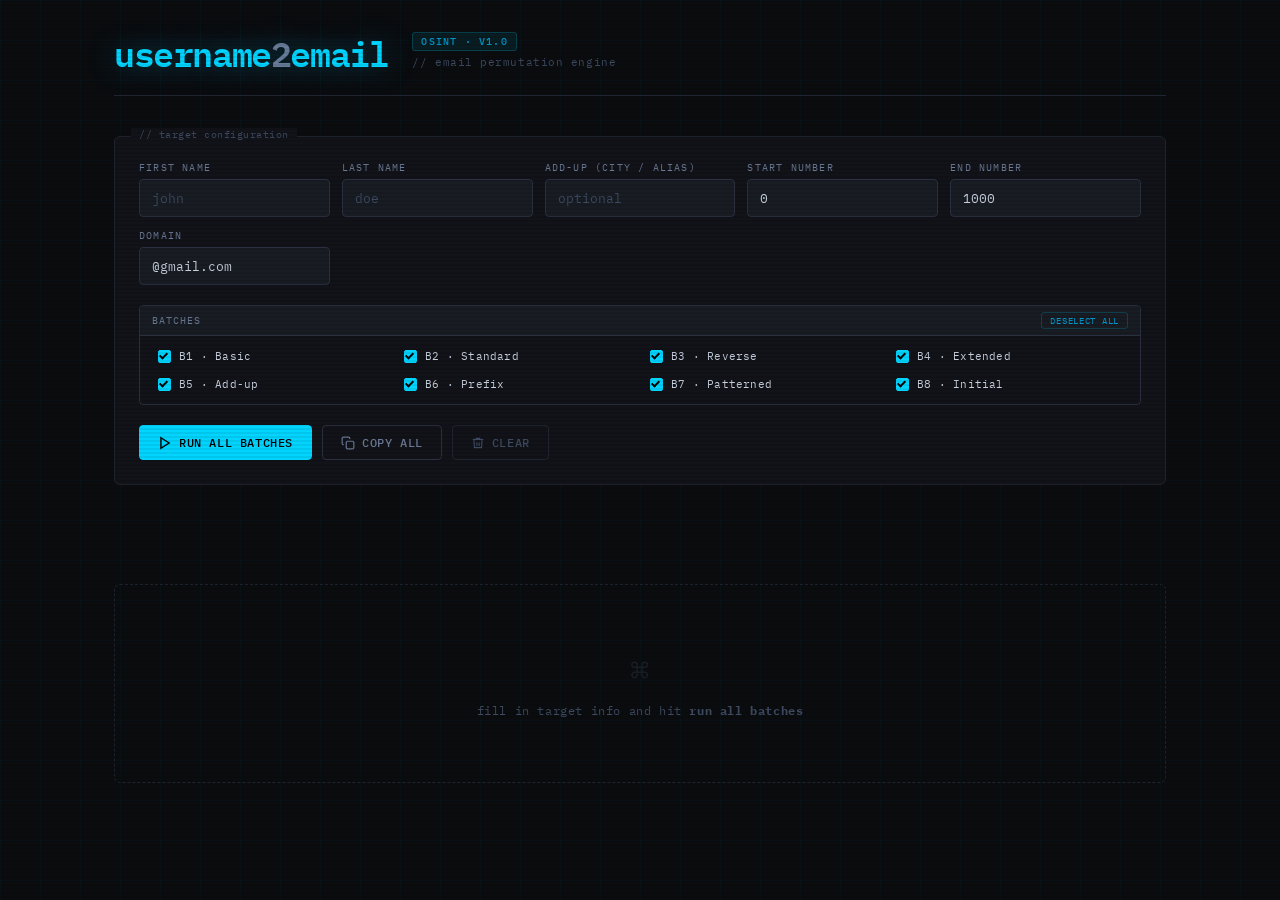
<file: index.html>
<!DOCTYPE html>
<html lang="en">
<head>
<meta charset="UTF-8">
<meta name="viewport" content="width=device-width, initial-scale=1.0">
<title>username2email</title>
<link rel="preconnect" href="https://fonts.googleapis.com">
<link href="https://fonts.googleapis.com/css2?family=IBM+Plex+Mono:wght@300;400;500;600&family=Space+Grotesk:wght@300;400;500&display=swap" rel="stylesheet">
<link rel="stylesheet" href="style.css">
</head>
<body>

<div class="container">

  <!-- Header -->
  <div class="header">
    <div class="logo">username<span>2</span>email</div>
    <div class="header-meta">
      <span class="version-tag">OSINT · v1.0</span>
      <span class="subtitle">// email permutation engine</span>
    </div>
  </div>

  <!-- Form -->
  <div class="form-panel">
    <div class="form-grid">
      <div class="field">
        <label>First name</label>
        <input id="first" placeholder="john" autocomplete="off" />
      </div>
      <div class="field">
        <label>Last name</label>
        <input id="last" placeholder="doe" autocomplete="off" />
      </div>
      <div class="field">
        <label>Add-up (city / alias)</label>
        <input id="addup" placeholder="optional" autocomplete="off" />
      </div>
      <div class="field">
        <label>Start number</label>
        <input id="start" type="number" value="0" />
      </div>
      <div class="field">
        <label>End number</label>
        <input id="end" type="number" value="1000" />
      </div>
      <div class="field">
        <label>Domain</label>
        <input id="domain" value="@gmail.com" autocomplete="off" />
      </div>
    </div>

    <!-- Batch selector -->
    <div class="batch-selector">
      <div class="batch-selector-label">
        <span>Batches</span>
        <button class="sel-toggle" onclick="toggleAllBatches(this)">deselect all</button>
      </div>
      <div class="batch-checks" id="batchChecks">
        <label class="bcheck"><input type="checkbox" value="b1" checked/><span>B1 · Basic</span></label>
        <label class="bcheck"><input type="checkbox" value="b2" checked/><span>B2 · Standard</span></label>
        <label class="bcheck"><input type="checkbox" value="b3" checked/><span>B3 · Reverse</span></label>
        <label class="bcheck"><input type="checkbox" value="b4" checked/><span>B4 · Extended</span></label>
        <label class="bcheck"><input type="checkbox" value="b5" checked/><span>B5 · Add-up</span></label>
        <label class="bcheck"><input type="checkbox" value="b6" checked/><span>B6 · Prefix</span></label>
        <label class="bcheck"><input type="checkbox" value="b7" checked/><span>B7 · Patterned</span></label>
        <label class="bcheck"><input type="checkbox" value="b8" checked/><span>B8 · Initial</span></label>
      </div>
    </div>

    <div class="form-actions">
      <button class="btn btn-primary" onclick="generate()">
        <svg viewBox="0 0 24 24" fill="none" stroke="currentColor" stroke-width="2.5"><polygon points="5,3 19,12 5,21"/></svg>
        Run all batches
      </button>
      <button class="btn btn-secondary" onclick="copyAll()">
        <svg viewBox="0 0 24 24" fill="none" stroke="currentColor" stroke-width="2"><rect x="9" y="9" width="13" height="13" rx="2"/><path d="M5 15H4a2 2 0 01-2-2V4a2 2 0 012-2h9a2 2 0 012 2v1"/></svg>
        Copy all
      </button>
      <button class="btn btn-danger" onclick="clearAll()">
        <svg viewBox="0 0 24 24" fill="none" stroke="currentColor" stroke-width="2"><polyline points="3,6 5,6 21,6"/><path d="M19 6l-1 14H6L5 6"/><path d="M10 11v6M14 11v6"/><path d="M9 6V4h6v2"/></svg>
        Clear
      </button>
    </div>
  </div>

  <!-- Stats -->
  <div class="stats-bar" id="statsBar">
    <div class="stat"><div class="stat-val" id="sTotal">0</div><div class="stat-lbl">total generated</div></div>
    <div class="stat"><div class="stat-val" id="sUnique">0</div><div class="stat-lbl">unique</div></div>
    <div class="stat"><div class="stat-val" id="sBatches">0</div><div class="stat-lbl">active batches</div></div>
  </div>

  <!-- Output -->
  <div class="output-wrap" id="output">
    <div class="empty-state">
      <span class="big">⌘</span>
      fill in target info and hit <strong>run all batches</strong>
    </div>
  </div>

</div>

<!-- Flash toast -->
<div class="flash" id="flash"></div>

<script src="script.js"></script>
</body>
</html>
</file>
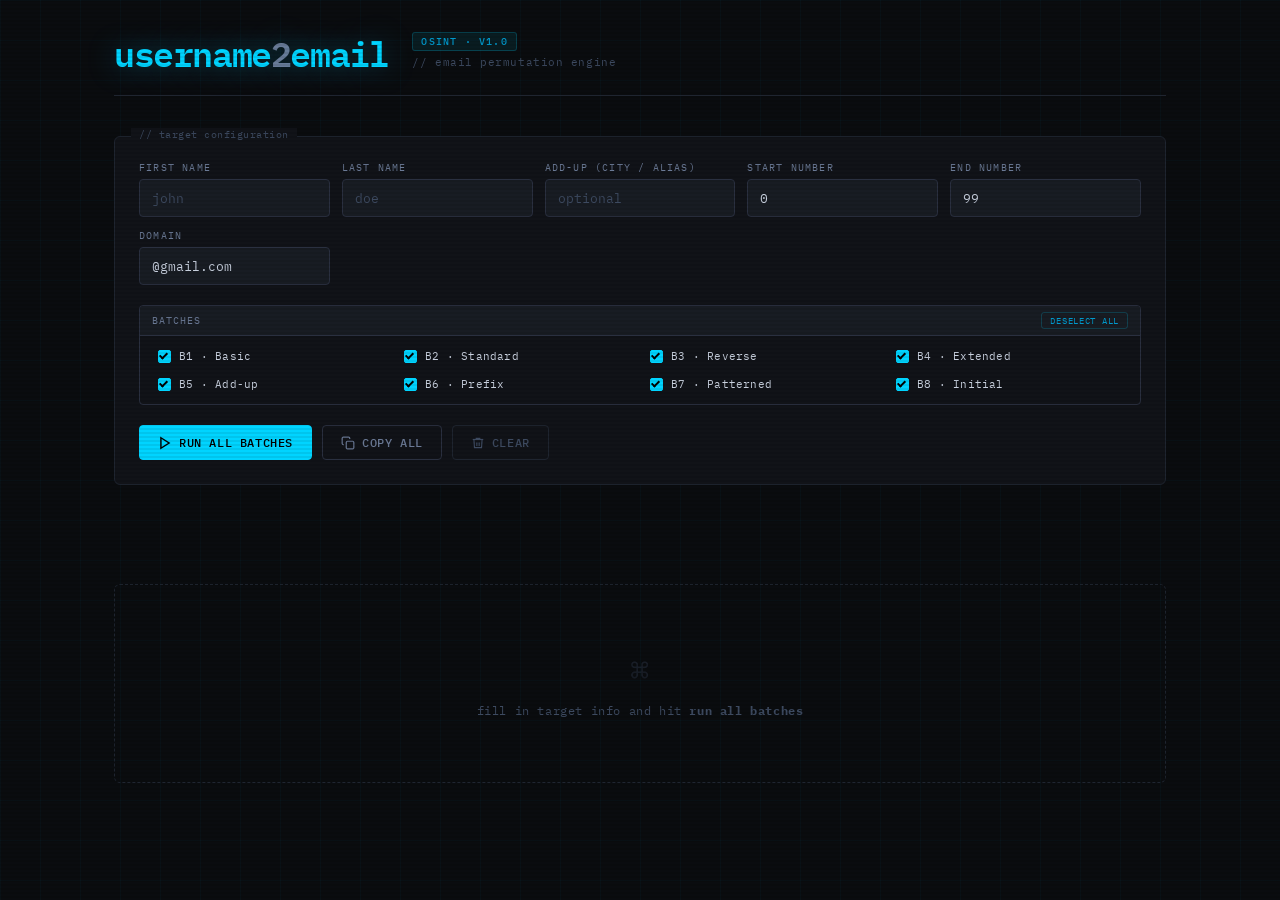
<file: Tool/index.html>
<!DOCTYPE html>
<html lang="en">
<head>
<meta charset="UTF-8">
<meta name="viewport" content="width=device-width, initial-scale=1.0">
<title>username2email</title>
<link rel="preconnect" href="https://fonts.googleapis.com">
<link href="https://fonts.googleapis.com/css2?family=IBM+Plex+Mono:wght@300;400;500;600&family=Space+Grotesk:wght@300;400;500&display=swap" rel="stylesheet">
<link rel="stylesheet" href="style.css">
</head>
<body>

<div class="container">

  <!-- Header -->
  <div class="header">
    <div class="logo">username<span>2</span>email</div>
    <div class="header-meta">
      <span class="version-tag">OSINT · v1.0</span>
      <span class="subtitle">// email permutation engine</span>
    </div>
  </div>

  <!-- Form -->
  <div class="form-panel">
    <div class="form-grid">
      <div class="field">
        <label>First name</label>
        <input id="first" placeholder="john" autocomplete="off" />
      </div>
      <div class="field">
        <label>Last name</label>
        <input id="last" placeholder="doe" autocomplete="off" />
      </div>
      <div class="field">
        <label>Add-up (city / alias)</label>
        <input id="addup" placeholder="optional" autocomplete="off" />
      </div>
      <div class="field">
        <label>Start number</label>
        <input id="start" type="number" value="0" />
      </div>
      <div class="field">
        <label>End number</label>
        <input id="end" type="number" value="99" />
      </div>
      <div class="field">
        <label>Domain</label>
        <input id="domain" value="@gmail.com" autocomplete="off" />
      </div>
    </div>

    <!-- Batch selector -->
    <div class="batch-selector">
      <div class="batch-selector-label">
        <span>Batches</span>
        <button class="sel-toggle" onclick="toggleAllBatches(this)">deselect all</button>
      </div>
      <div class="batch-checks" id="batchChecks">
        <label class="bcheck"><input type="checkbox" value="b1" checked/><span>B1 · Basic</span></label>
        <label class="bcheck"><input type="checkbox" value="b2" checked/><span>B2 · Standard</span></label>
        <label class="bcheck"><input type="checkbox" value="b3" checked/><span>B3 · Reverse</span></label>
        <label class="bcheck"><input type="checkbox" value="b4" checked/><span>B4 · Extended</span></label>
        <label class="bcheck"><input type="checkbox" value="b5" checked/><span>B5 · Add-up</span></label>
        <label class="bcheck"><input type="checkbox" value="b6" checked/><span>B6 · Prefix</span></label>
        <label class="bcheck"><input type="checkbox" value="b7" checked/><span>B7 · Patterned</span></label>
        <label class="bcheck"><input type="checkbox" value="b8" checked/><span>B8 · Initial</span></label>
      </div>
    </div>

    <div class="form-actions">
      <button class="btn btn-primary" onclick="generate()">
        <svg viewBox="0 0 24 24" fill="none" stroke="currentColor" stroke-width="2.5"><polygon points="5,3 19,12 5,21"/></svg>
        Run all batches
      </button>
      <button class="btn btn-secondary" onclick="copyAll()">
        <svg viewBox="0 0 24 24" fill="none" stroke="currentColor" stroke-width="2"><rect x="9" y="9" width="13" height="13" rx="2"/><path d="M5 15H4a2 2 0 01-2-2V4a2 2 0 012-2h9a2 2 0 012 2v1"/></svg>
        Copy all
      </button>
      <button class="btn btn-danger" onclick="clearAll()">
        <svg viewBox="0 0 24 24" fill="none" stroke="currentColor" stroke-width="2"><polyline points="3,6 5,6 21,6"/><path d="M19 6l-1 14H6L5 6"/><path d="M10 11v6M14 11v6"/><path d="M9 6V4h6v2"/></svg>
        Clear
      </button>
    </div>
  </div>

  <!-- Stats -->
  <div class="stats-bar" id="statsBar">
    <div class="stat"><div class="stat-val" id="sTotal">0</div><div class="stat-lbl">total generated</div></div>
    <div class="stat"><div class="stat-val" id="sUnique">0</div><div class="stat-lbl">unique</div></div>
    <div class="stat"><div class="stat-val" id="sBatches">0</div><div class="stat-lbl">active batches</div></div>
  </div>

  <!-- Output -->
  <div class="output-wrap" id="output">
    <div class="empty-state">
      <span class="big">⌘</span>
      fill in target info and hit <strong>run all batches</strong>
    </div>
  </div>

</div>

<!-- Flash toast -->
<div class="flash" id="flash"></div>

<script src="script.js"></script>
</body>
</html>
</file>
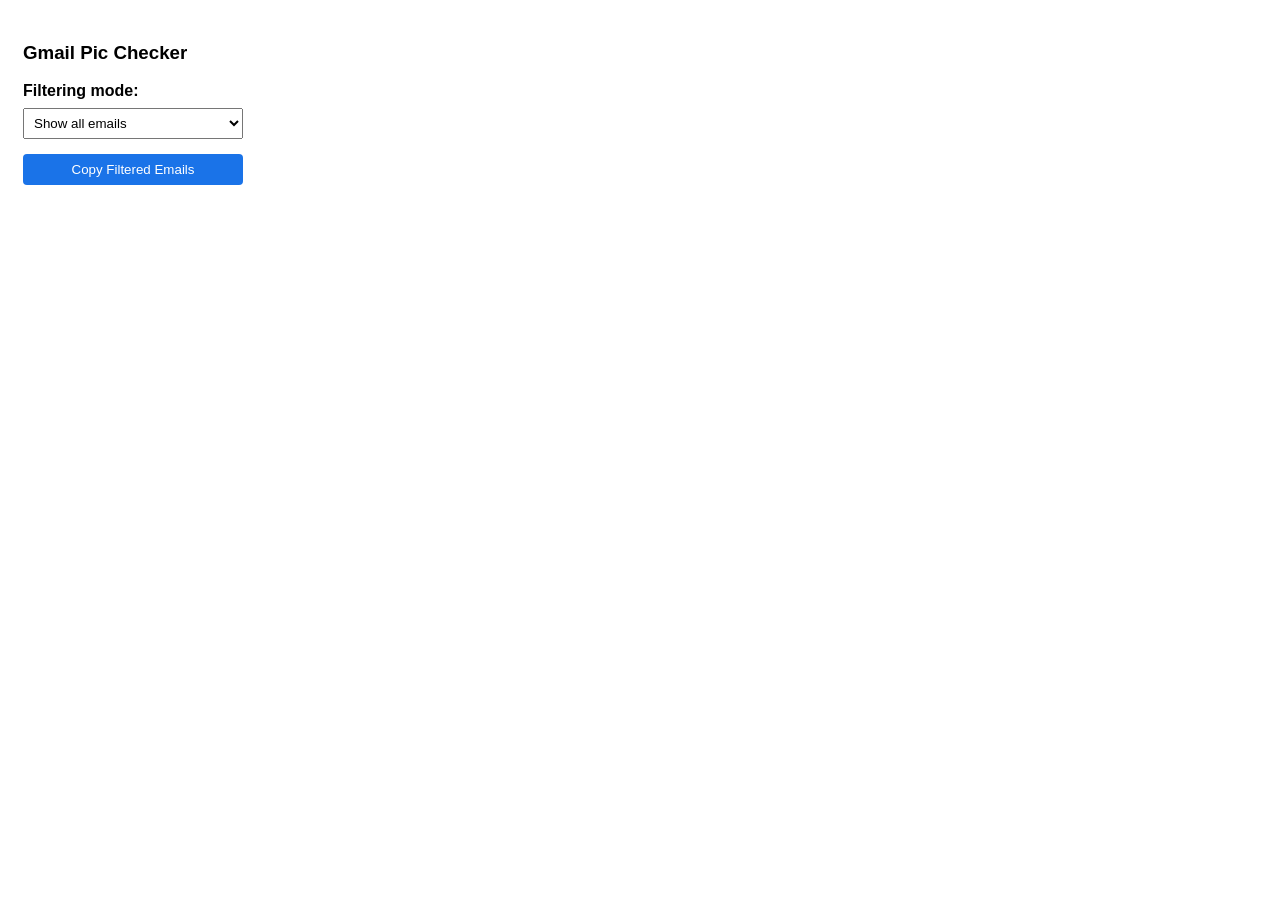
<file: extensation/popup.html>
<!DOCTYPE html>
<html>
<head>
  <title>Gmail Pic Checker</title>
  <style>
    body { font-family: 'Segoe UI', Arial, sans-serif; padding: 15px; width: 220px; }
    label { display: block; margin-bottom: 8px; font-weight: bold; }
    select { width: 100%; padding: 6px; margin-bottom: 15px; }
    button { 
      width: 100%; 
      padding: 8px; 
      background-color: #1a73e8; 
      color: white; 
      border: none; 
      border-radius: 4px; 
      cursor: pointer; 
    }
    button:hover { background-color: #1765cc; }
    #status { margin-top: 10px; font-size: 0.85em; text-align: center; color: green; }
  </style>
</head>
<body>
  <h3>Gmail Pic Checker</h3>
  <label for="filterMode">Filtering mode:</label>
  <select id="filterMode">
  <option value="none">Show all emails</option>
  <option value="removeNoPic">Show emails WITH profile pic</option>
  <option value="removeWithPic">Show emails WITHOUT profile pic</option>
  </select>

  <button id="copyBtn">Copy Filtered Emails</button>
  <div id="status"></div>

  <script src="popup.js"></script>
</body>
</html>
</file>
<file: style.css>
:root {
  --bg:        #0a0c0f;
  --bg2:       #111318;
  --bg3:       #181c23;
  --border:    #1f2530;
  --border2:   #2a3040;
  --text:      #c8d0de;
  --text2:     #6b7a96;
  --text3:     #3d4a60;
  --accent:    #00d4ff;
  --accent2:   #0099cc;
  --green:     #00ff88;
  --green2:    #00cc6a;
  --purple:    #a78bfa;
  --amber:     #fbbf24;
  --red:       #ff4466;
  --mono:      'IBM Plex Mono', monospace;
  --sans:      'Space Grotesk', sans-serif;
}

*, *::before, *::after { box-sizing: border-box; margin: 0; padding: 0; }

body {
  background: var(--bg);
  color: var(--text);
  font-family: var(--mono);
  min-height: 100vh;
  overflow-x: hidden;
}

body::before {
  content: '';
  position: fixed;
  inset: 0;
  background: repeating-linear-gradient(0deg, transparent, transparent 2px, rgba(0,0,0,0.07) 2px, rgba(0,0,0,0.07) 4px);
  pointer-events: none;
  z-index: 9999;
}

body::after {
  content: '';
  position: fixed;
  inset: 0;
  background-image:
    linear-gradient(rgba(0,212,255,0.03) 1px, transparent 1px),
    linear-gradient(90deg, rgba(0,212,255,0.03) 1px, transparent 1px);
  background-size: 40px 40px;
  pointer-events: none;
  z-index: 0;
}

.container {
  max-width: 1100px;
  margin: 0 auto;
  padding: 2rem 1.5rem 4rem;
  position: relative;
  z-index: 1;
}

/* ── Header ── */
.header {
  display: flex;
  align-items: flex-end;
  gap: 1.5rem;
  margin-bottom: 2.5rem;
  padding-bottom: 1.5rem;
  border-bottom: 1px solid var(--border);
}

.logo {
  font-size: 2.2rem;
  font-weight: 600;
  letter-spacing: -0.04em;
  color: var(--accent);
  text-shadow: 0 0 30px rgba(0,212,255,0.4);
  line-height: 1;
}
.logo span { color: var(--text2); }

.header-meta { display: flex; flex-direction: column; gap: 4px; padding-bottom: 2px; }

.version-tag {
  font-size: 10px;
  font-weight: 500;
  letter-spacing: 0.12em;
  color: var(--accent2);
  background: rgba(0,212,255,0.08);
  border: 1px solid rgba(0,212,255,0.2);
  padding: 2px 8px;
  border-radius: 3px;
  width: fit-content;
  text-transform: uppercase;
}

.subtitle { font-size: 11px; color: var(--text3); letter-spacing: 0.05em; }

/* ── Form panel ── */
.form-panel {
  background: var(--bg2);
  border: 1px solid var(--border);
  border-radius: 6px;
  padding: 1.5rem;
  margin-bottom: 1.5rem;
  position: relative;
}

.form-panel::before {
  content: '// target configuration';
  position: absolute;
  top: -9px;
  left: 16px;
  font-size: 10px;
  color: var(--text3);
  background: var(--bg2);
  padding: 0 8px;
  letter-spacing: 0.05em;
}

.form-grid {
  display: grid;
  grid-template-columns: repeat(auto-fit, minmax(160px, 1fr));
  gap: 12px;
  margin-bottom: 1.25rem;
}

.field { display: flex; flex-direction: column; gap: 5px; }

.field label {
  font-size: 10px;
  letter-spacing: 0.12em;
  color: var(--text2);
  text-transform: uppercase;
}

.field input {
  background: var(--bg3);
  border: 1px solid var(--border2);
  color: var(--text);
  font-family: var(--mono);
  font-size: 13px;
  padding: 8px 12px;
  border-radius: 4px;
  outline: none;
  transition: border-color 0.15s, box-shadow 0.15s;
  height: 38px;
}

.field input::placeholder { color: var(--text3); }
.field input:focus { border-color: var(--accent); box-shadow: 0 0 0 3px rgba(0,212,255,0.1); }
.field input:focus::placeholder { color: transparent; }

.form-actions { display: flex; gap: 10px; flex-wrap: wrap; align-items: center; }

.btn {
  display: inline-flex;
  align-items: center;
  gap: 7px;
  padding: 9px 18px;
  font-family: var(--mono);
  font-size: 12px;
  font-weight: 500;
  letter-spacing: 0.05em;
  border-radius: 4px;
  cursor: pointer;
  border: 1px solid transparent;
  transition: all 0.15s;
  text-transform: uppercase;
}

.btn-primary  { background: var(--accent); color: #000; border-color: var(--accent); }
.btn-primary:hover { background: #00eeff; box-shadow: 0 0 20px rgba(0,212,255,0.3); }
.btn-secondary { background: transparent; color: var(--text2); border-color: var(--border2); }
.btn-secondary:hover { border-color: var(--text2); color: var(--text); }
.btn-danger   { background: transparent; color: var(--text3); border-color: var(--border); }
.btn-danger:hover { border-color: var(--red); color: var(--red); }
.btn svg { width: 14px; height: 14px; flex-shrink: 0; }

/* ── Stats bar ── */
.stats-bar {
  display: flex;
  gap: 8px;
  margin-bottom: 1.5rem;
  flex-wrap: wrap;
  opacity: 0;
  transform: translateY(-6px);
  transition: opacity 0.3s, transform 0.3s;
}
.stats-bar.visible { opacity: 1; transform: none; }

.stat {
  background: var(--bg2);
  border: 1px solid var(--border);
  border-radius: 4px;
  padding: 8px 16px;
  display: flex;
  flex-direction: column;
  gap: 2px;
}
.stat-val {
  font-size: 20px;
  font-weight: 600;
  color: var(--green);
  text-shadow: 0 0 12px rgba(0,255,136,0.3);
  line-height: 1;
}
.stat-lbl { font-size: 9px; color: var(--text3); letter-spacing: 0.1em; text-transform: uppercase; }

/* ── Output grid — start.me style columns ── */
.output-wrap {
  display: grid;
  grid-template-columns: repeat(auto-fill, minmax(260px, 1fr));
  gap: 12px;
  align-items: start;
}

.empty-state {
  grid-column: 1 / -1;
  text-align: center;
  padding: 4rem 2rem;
  color: var(--text3);
  font-size: 12px;
  letter-spacing: 0.05em;
  border: 1px dashed var(--border);
  border-radius: 6px;
}
.empty-state .big { font-size: 2rem; display: block; margin-bottom: 0.75rem; opacity: 0.3; }

/* ── Batch card ── */
.batch-card {
  background: var(--bg2);
  border: 1px solid var(--border);
  border-radius: 6px;
  overflow: hidden;
  animation: slideIn 0.25s ease both;
  display: flex;
  flex-direction: column;
}

@keyframes slideIn {
  from { opacity: 0; transform: translateY(8px); }
  to   { opacity: 1; transform: none; }
}

.batch-card:nth-child(1) { animation-delay: 0.03s }
.batch-card:nth-child(2) { animation-delay: 0.06s }
.batch-card:nth-child(3) { animation-delay: 0.09s }
.batch-card:nth-child(4) { animation-delay: 0.12s }
.batch-card:nth-child(5) { animation-delay: 0.15s }
.batch-card:nth-child(6) { animation-delay: 0.18s }
.batch-card:nth-child(7) { animation-delay: 0.21s }
.batch-card:nth-child(8) { animation-delay: 0.24s }

/* ── Card header ── */
.batch-header {
  display: flex;
  align-items: center;
  justify-content: space-between;
  padding: 8px 12px;
  background: var(--bg3);
  border-bottom: 1px solid var(--border);
  gap: 8px;
}

.batch-left { display: flex; align-items: center; gap: 7px; min-width: 0; flex: 1; }

.batch-id {
  font-size: 9px;
  font-weight: 600;
  letter-spacing: 0.1em;
  color: var(--text3);
  background: var(--bg);
  border: 1px solid var(--border2);
  padding: 1px 6px;
  border-radius: 3px;
  flex-shrink: 0;
}

.batch-name {
  font-size: 11px;
  font-weight: 500;
  color: var(--text);
  letter-spacing: 0.02em;
  white-space: nowrap;
  overflow: hidden;
  text-overflow: ellipsis;
  cursor: default;
}

.batch-right { display: flex; align-items: center; gap: 6px; flex-shrink: 0; }

.count-pill {
  font-size: 9px;
  color: var(--text2);
  background: var(--bg);
  border: 1px solid var(--border);
  padding: 1px 7px;
  border-radius: 10px;
}

.copy-batch-btn {
  display: inline-flex;
  align-items: center;
  gap: 4px;
  padding: 3px 8px;
  font-family: var(--mono);
  font-size: 9px;
  font-weight: 500;
  letter-spacing: 0.06em;
  text-transform: uppercase;
  background: transparent;
  border: 1px solid var(--border2);
  border-radius: 3px;
  color: var(--text2);
  cursor: pointer;
  transition: all 0.15s;
}
.copy-batch-btn:hover { border-color: var(--accent); color: var(--accent); }
.copy-batch-btn.done  { border-color: var(--green); color: var(--green); }
.copy-batch-btn svg   { width: 10px; height: 10px; }

/* ── Pattern descriptor row ── */
.pattern-desc {
  margin: 8px 10px;
  padding: 8px 10px;

  display: flex;
  align-items: center;
  justify-content: center;

  font-size: 13px;
  font-weight: 700;
  letter-spacing: 0.08em;
  text-transform: uppercase;

  color: var(--accent);

  background: rgba(0,212,255,.08);

  border: 1px solid rgba(0,212,255,.25);
  border-radius: 4px;

  text-shadow: 0 0 6px rgba(0,212,255,.2);
}

/* ── Vertical email list (start.me bookmark style) ── */
.email-list {
  display: flex;
  flex-direction: column;
}

.erow {
  display: flex;
  align-items: center;
  justify-content: space-between;
  padding: 5px 12px;
  gap: 8px;
  border-bottom: 1px solid var(--border);
  cursor: pointer;
  transition: background 0.1s;
  min-height: 28px;
}
.erow:last-child { border-bottom: none; }
.erow:hover { background: rgba(0,212,255,0.04); }

.erow-left {
  display: flex;
  align-items: center;
  gap: 7px;
  min-width: 0;
  flex: 1;
}

.erow-dot {
  width: 6px;
  height: 6px;
  border-radius: 50%;
  flex-shrink: 0;
}

.erow-email {
  font-family: var(--mono);
  font-size: 11.5px;
  color: var(--text);
  letter-spacing: 0.01em;
  white-space: nowrap;
  overflow: hidden;
  text-overflow: ellipsis;
}

/* dot + text color per type */
.erow.t-base    .erow-dot   { background: var(--accent); }
.erow.t-base    .erow-email { color: var(--accent); }
.erow.t-num     .erow-dot   { background: var(--green2); }
.erow.t-num     .erow-email { color: var(--text); }
.erow.t-alpha   .erow-dot   { background: var(--purple); }
.erow.t-alpha   .erow-email { color: var(--purple); }
.erow.t-pattern .erow-dot   { background: var(--amber); }
.erow.t-pattern .erow-email { color: var(--amber); }

/* copy icon — appears on hover */
.erow-copy {
  flex-shrink: 0;
  opacity: 0;
  color: var(--text3);
  transition: opacity 0.12s, color 0.12s;
  display: flex;
  align-items: center;
}
.erow-copy svg { width: 11px; height: 11px; }
.erow:hover .erow-copy { opacity: 1; }

/* copied state */
.erow.copied .erow-email { color: var(--green) !important; }
.erow.copied .erow-dot   { background: var(--green) !important; }
.erow.copied .erow-copy  { opacity: 1; color: var(--green); }

/* ── Expand button ── */
.expand-btn {
  display: block;
  width: 100%;
  padding: 5px;
  font-family: var(--mono);
  font-size: 9px;
  letter-spacing: 0.08em;
  text-transform: uppercase;
  color: var(--text3);
  background: transparent;
  border: none;
  border-top: 1px solid var(--border);
  cursor: pointer;
  transition: color 0.15s, background 0.15s;
  text-align: center;
}
.expand-btn:hover { color: var(--text); background: var(--bg3); }

/* ── Card footer legend ── */
.batch-footer {
  display: flex;
  align-items: center;
  justify-content: space-between;
  padding: 5px 12px;
  border-top: 1px solid var(--border);
  flex-wrap: wrap;
  gap: 6px;
  margin-top: auto;
}

.legend { display: flex; gap: 10px; flex-wrap: wrap; align-items: center; }

.legend-item {
  display: flex;
  align-items: center;
  gap: 4px;
  font-size: 9px;
  color: var(--text3);
  letter-spacing: 0.04em;
}

.ldot { width: 6px; height: 6px; border-radius: 50%; flex-shrink: 0; }
.hint { font-size: 9px; color: var(--text3); letter-spacing: 0.04em; }

/* ── Flash toast ── */
.flash {
  position: fixed;
  bottom: 24px;
  right: 24px;
  background: var(--bg3);
  border: 1px solid var(--green);
  color: var(--green);
  font-family: var(--mono);
  font-size: 12px;
  padding: 8px 16px;
  border-radius: 4px;
  z-index: 10000;
  pointer-events: none;
  opacity: 0;
  transform: translateY(8px);
  transition: opacity 0.2s, transform 0.2s;
  letter-spacing: 0.05em;
}
.flash.show { opacity: 1; transform: none; }

/* ── Scrollbar ── */
::-webkit-scrollbar { width: 6px; }
::-webkit-scrollbar-track { background: var(--bg); }
::-webkit-scrollbar-thumb { background: var(--border2); border-radius: 3px; }
::-webkit-scrollbar-thumb:hover { background: var(--text3); }

/* ── Responsive ── */
@media (max-width: 600px) {
  .logo { font-size: 1.6rem; }
  .output-wrap { grid-template-columns: 1fr; }
}

/* ── Batch selector ── */
.batch-selector {
  margin-bottom: 1.25rem;
  border: 1px solid var(--border2);
  border-radius: 4px;
  overflow: hidden;
}

.batch-selector-label {
  display: flex;
  align-items: center;
  justify-content: space-between;
  padding: 6px 12px;
  background: var(--bg3);
  border-bottom: 1px solid var(--border2);
  font-size: 10px;
  letter-spacing: 0.1em;
  text-transform: uppercase;
  color: var(--text2);
}

.sel-toggle {
  font-family: var(--mono);
  font-size: 9px;
  letter-spacing: 0.08em;
  text-transform: uppercase;
  color: var(--accent2);
  background: transparent;
  border: 1px solid rgba(0,212,255,0.2);
  border-radius: 3px;
  padding: 2px 8px;
  cursor: pointer;
  transition: color 0.15s, border-color 0.15s;
}
.sel-toggle:hover { color: var(--accent); border-color: var(--accent); }

.batch-checks {
  display: grid;
  grid-template-columns: repeat(auto-fill, minmax(220px, 1fr));
  padding: 8px 10px;
  gap: 4px;
}

.bcheck {
  display: flex;
  align-items: center;
  gap: 8px;
  padding: 5px 8px;
  border-radius: 3px;
  cursor: pointer;
  transition: background 0.1s;
  user-select: none;
}
.bcheck:hover { background: var(--bg3); }

.bcheck input[type=checkbox] {
  appearance: none;
  -webkit-appearance: none;
  width: 13px;
  height: 13px;
  border: 1px solid var(--border2);
  border-radius: 2px;
  background: var(--bg);
  cursor: pointer;
  flex-shrink: 0;
  position: relative;
  transition: background 0.12s, border-color 0.12s;
}
.bcheck input[type=checkbox]:checked {
  background: var(--accent);
  border-color: var(--accent);
}
.bcheck input[type=checkbox]:checked::after {
  content: '';
  position: absolute;
  left: 2px; top: 0px;
  width: 5px; height: 8px;
  border: 2px solid #000;
  border-top: none;
  border-left: none;
  transform: rotate(45deg);
}

.bcheck span {
  font-size: 11px;
  color: var(--text2);
  letter-spacing: 0.02em;
  white-space: nowrap;
  overflow: hidden;
  text-overflow: ellipsis;
}
.bcheck:has(input:checked) span { color: var(--text); }
</file>
<file: Tool/style.css>
:root {
  --bg:        #0a0c0f;
  --bg2:       #111318;
  --bg3:       #181c23;
  --border:    #1f2530;
  --border2:   #2a3040;
  --text:      #c8d0de;
  --text2:     #6b7a96;
  --text3:     #3d4a60;
  --accent:    #00d4ff;
  --accent2:   #0099cc;
  --green:     #00ff88;
  --green2:    #00cc6a;
  --purple:    #a78bfa;
  --amber:     #fbbf24;
  --red:       #ff4466;
  --mono:      'IBM Plex Mono', monospace;
  --sans:      'Space Grotesk', sans-serif;
}

*, *::before, *::after { box-sizing: border-box; margin: 0; padding: 0; }

body {
  background: var(--bg);
  color: var(--text);
  font-family: var(--mono);
  min-height: 100vh;
  overflow-x: hidden;
}

body::before {
  content: '';
  position: fixed;
  inset: 0;
  background: repeating-linear-gradient(0deg, transparent, transparent 2px, rgba(0,0,0,0.07) 2px, rgba(0,0,0,0.07) 4px);
  pointer-events: none;
  z-index: 9999;
}

body::after {
  content: '';
  position: fixed;
  inset: 0;
  background-image:
    linear-gradient(rgba(0,212,255,0.03) 1px, transparent 1px),
    linear-gradient(90deg, rgba(0,212,255,0.03) 1px, transparent 1px);
  background-size: 40px 40px;
  pointer-events: none;
  z-index: 0;
}

.container {
  max-width: 1100px;
  margin: 0 auto;
  padding: 2rem 1.5rem 4rem;
  position: relative;
  z-index: 1;
}

/* ── Header ── */
.header {
  display: flex;
  align-items: flex-end;
  gap: 1.5rem;
  margin-bottom: 2.5rem;
  padding-bottom: 1.5rem;
  border-bottom: 1px solid var(--border);
}

.logo {
  font-size: 2.2rem;
  font-weight: 600;
  letter-spacing: -0.04em;
  color: var(--accent);
  text-shadow: 0 0 30px rgba(0,212,255,0.4);
  line-height: 1;
}
.logo span { color: var(--text2); }

.header-meta { display: flex; flex-direction: column; gap: 4px; padding-bottom: 2px; }

.version-tag {
  font-size: 10px;
  font-weight: 500;
  letter-spacing: 0.12em;
  color: var(--accent2);
  background: rgba(0,212,255,0.08);
  border: 1px solid rgba(0,212,255,0.2);
  padding: 2px 8px;
  border-radius: 3px;
  width: fit-content;
  text-transform: uppercase;
}

.subtitle { font-size: 11px; color: var(--text3); letter-spacing: 0.05em; }

/* ── Form panel ── */
.form-panel {
  background: var(--bg2);
  border: 1px solid var(--border);
  border-radius: 6px;
  padding: 1.5rem;
  margin-bottom: 1.5rem;
  position: relative;
}

.form-panel::before {
  content: '// target configuration';
  position: absolute;
  top: -9px;
  left: 16px;
  font-size: 10px;
  color: var(--text3);
  background: var(--bg2);
  padding: 0 8px;
  letter-spacing: 0.05em;
}

.form-grid {
  display: grid;
  grid-template-columns: repeat(auto-fit, minmax(160px, 1fr));
  gap: 12px;
  margin-bottom: 1.25rem;
}

.field { display: flex; flex-direction: column; gap: 5px; }

.field label {
  font-size: 10px;
  letter-spacing: 0.12em;
  color: var(--text2);
  text-transform: uppercase;
}

.field input {
  background: var(--bg3);
  border: 1px solid var(--border2);
  color: var(--text);
  font-family: var(--mono);
  font-size: 13px;
  padding: 8px 12px;
  border-radius: 4px;
  outline: none;
  transition: border-color 0.15s, box-shadow 0.15s;
  height: 38px;
}

.field input::placeholder { color: var(--text3); }
.field input:focus { border-color: var(--accent); box-shadow: 0 0 0 3px rgba(0,212,255,0.1); }
.field input:focus::placeholder { color: transparent; }

.form-actions { display: flex; gap: 10px; flex-wrap: wrap; align-items: center; }

.btn {
  display: inline-flex;
  align-items: center;
  gap: 7px;
  padding: 9px 18px;
  font-family: var(--mono);
  font-size: 12px;
  font-weight: 500;
  letter-spacing: 0.05em;
  border-radius: 4px;
  cursor: pointer;
  border: 1px solid transparent;
  transition: all 0.15s;
  text-transform: uppercase;
}

.btn-primary  { background: var(--accent); color: #000; border-color: var(--accent); }
.btn-primary:hover { background: #00eeff; box-shadow: 0 0 20px rgba(0,212,255,0.3); }
.btn-secondary { background: transparent; color: var(--text2); border-color: var(--border2); }
.btn-secondary:hover { border-color: var(--text2); color: var(--text); }
.btn-danger   { background: transparent; color: var(--text3); border-color: var(--border); }
.btn-danger:hover { border-color: var(--red); color: var(--red); }
.btn svg { width: 14px; height: 14px; flex-shrink: 0; }

/* ── Stats bar ── */
.stats-bar {
  display: flex;
  gap: 8px;
  margin-bottom: 1.5rem;
  flex-wrap: wrap;
  opacity: 0;
  transform: translateY(-6px);
  transition: opacity 0.3s, transform 0.3s;
}
.stats-bar.visible { opacity: 1; transform: none; }

.stat {
  background: var(--bg2);
  border: 1px solid var(--border);
  border-radius: 4px;
  padding: 8px 16px;
  display: flex;
  flex-direction: column;
  gap: 2px;
}
.stat-val {
  font-size: 20px;
  font-weight: 600;
  color: var(--green);
  text-shadow: 0 0 12px rgba(0,255,136,0.3);
  line-height: 1;
}
.stat-lbl { font-size: 9px; color: var(--text3); letter-spacing: 0.1em; text-transform: uppercase; }

/* ── Output grid — start.me style columns ── */
.output-wrap {
  display: grid;
  grid-template-columns: repeat(auto-fill, minmax(260px, 1fr));
  gap: 12px;
  align-items: start;
}

.empty-state {
  grid-column: 1 / -1;
  text-align: center;
  padding: 4rem 2rem;
  color: var(--text3);
  font-size: 12px;
  letter-spacing: 0.05em;
  border: 1px dashed var(--border);
  border-radius: 6px;
}
.empty-state .big { font-size: 2rem; display: block; margin-bottom: 0.75rem; opacity: 0.3; }

/* ── Batch card ── */
.batch-card {
  background: var(--bg2);
  border: 1px solid var(--border);
  border-radius: 6px;
  overflow: hidden;
  animation: slideIn 0.25s ease both;
  display: flex;
  flex-direction: column;
}

@keyframes slideIn {
  from { opacity: 0; transform: translateY(8px); }
  to   { opacity: 1; transform: none; }
}

.batch-card:nth-child(1) { animation-delay: 0.03s }
.batch-card:nth-child(2) { animation-delay: 0.06s }
.batch-card:nth-child(3) { animation-delay: 0.09s }
.batch-card:nth-child(4) { animation-delay: 0.12s }
.batch-card:nth-child(5) { animation-delay: 0.15s }
.batch-card:nth-child(6) { animation-delay: 0.18s }
.batch-card:nth-child(7) { animation-delay: 0.21s }
.batch-card:nth-child(8) { animation-delay: 0.24s }

/* ── Card header ── */
.batch-header {
  display: flex;
  align-items: center;
  justify-content: space-between;
  padding: 8px 12px;
  background: var(--bg3);
  border-bottom: 1px solid var(--border);
  gap: 8px;
}

.batch-left { display: flex; align-items: center; gap: 7px; min-width: 0; flex: 1; }

.batch-id {
  font-size: 9px;
  font-weight: 600;
  letter-spacing: 0.1em;
  color: var(--text3);
  background: var(--bg);
  border: 1px solid var(--border2);
  padding: 1px 6px;
  border-radius: 3px;
  flex-shrink: 0;
}

.batch-name {
  font-size: 11px;
  font-weight: 500;
  color: var(--text);
  letter-spacing: 0.02em;
  white-space: nowrap;
  overflow: hidden;
  text-overflow: ellipsis;
  cursor: default;
}

.batch-right { display: flex; align-items: center; gap: 6px; flex-shrink: 0; }

.count-pill {
  font-size: 9px;
  color: var(--text2);
  background: var(--bg);
  border: 1px solid var(--border);
  padding: 1px 7px;
  border-radius: 10px;
}

.copy-batch-btn {
  display: inline-flex;
  align-items: center;
  gap: 4px;
  padding: 3px 8px;
  font-family: var(--mono);
  font-size: 9px;
  font-weight: 500;
  letter-spacing: 0.06em;
  text-transform: uppercase;
  background: transparent;
  border: 1px solid var(--border2);
  border-radius: 3px;
  color: var(--text2);
  cursor: pointer;
  transition: all 0.15s;
}
.copy-batch-btn:hover { border-color: var(--accent); color: var(--accent); }
.copy-batch-btn.done  { border-color: var(--green); color: var(--green); }
.copy-batch-btn svg   { width: 10px; height: 10px; }

/* ── Pattern descriptor row ── */
.pattern-desc {
  margin: 8px 10px;
  padding: 8px 10px;

  display: flex;
  align-items: center;
  justify-content: center;

  font-size: 13px;
  font-weight: 700;
  letter-spacing: 0.08em;
  text-transform: uppercase;

  color: var(--accent);

  background: rgba(0,212,255,.08);

  border: 1px solid rgba(0,212,255,.25);
  border-radius: 4px;

  text-shadow: 0 0 6px rgba(0,212,255,.2);
}

/* ── Vertical email list (start.me bookmark style) ── */
.email-list {
  display: flex;
  flex-direction: column;
}

.erow {
  display: flex;
  align-items: center;
  justify-content: space-between;
  padding: 5px 12px;
  gap: 8px;
  border-bottom: 1px solid var(--border);
  cursor: pointer;
  transition: background 0.1s;
  min-height: 28px;
}
.erow:last-child { border-bottom: none; }
.erow:hover { background: rgba(0,212,255,0.04); }

.erow-left {
  display: flex;
  align-items: center;
  gap: 7px;
  min-width: 0;
  flex: 1;
}

.erow-dot {
  width: 6px;
  height: 6px;
  border-radius: 50%;
  flex-shrink: 0;
}

.erow-email {
  font-family: var(--mono);
  font-size: 11.5px;
  color: var(--text);
  letter-spacing: 0.01em;
  white-space: nowrap;
  overflow: hidden;
  text-overflow: ellipsis;
}

/* dot + text color per type */
.erow.t-base    .erow-dot   { background: var(--accent); }
.erow.t-base    .erow-email { color: var(--accent); }
.erow.t-num     .erow-dot   { background: var(--green2); }
.erow.t-num     .erow-email { color: var(--text); }
.erow.t-alpha   .erow-dot   { background: var(--purple); }
.erow.t-alpha   .erow-email { color: var(--purple); }
.erow.t-pattern .erow-dot   { background: var(--amber); }
.erow.t-pattern .erow-email { color: var(--amber); }

/* copy icon — appears on hover */
.erow-copy {
  flex-shrink: 0;
  opacity: 0;
  color: var(--text3);
  transition: opacity 0.12s, color 0.12s;
  display: flex;
  align-items: center;
}
.erow-copy svg { width: 11px; height: 11px; }
.erow:hover .erow-copy { opacity: 1; }

/* copied state */
.erow.copied .erow-email { color: var(--green) !important; }
.erow.copied .erow-dot   { background: var(--green) !important; }
.erow.copied .erow-copy  { opacity: 1; color: var(--green); }

/* ── Expand button ── */
.expand-btn {
  display: block;
  width: 100%;
  padding: 5px;
  font-family: var(--mono);
  font-size: 9px;
  letter-spacing: 0.08em;
  text-transform: uppercase;
  color: var(--text3);
  background: transparent;
  border: none;
  border-top: 1px solid var(--border);
  cursor: pointer;
  transition: color 0.15s, background 0.15s;
  text-align: center;
}
.expand-btn:hover { color: var(--text); background: var(--bg3); }

/* ── Card footer legend ── */
.batch-footer {
  display: flex;
  align-items: center;
  justify-content: space-between;
  padding: 5px 12px;
  border-top: 1px solid var(--border);
  flex-wrap: wrap;
  gap: 6px;
  margin-top: auto;
}

.legend { display: flex; gap: 10px; flex-wrap: wrap; align-items: center; }

.legend-item {
  display: flex;
  align-items: center;
  gap: 4px;
  font-size: 9px;
  color: var(--text3);
  letter-spacing: 0.04em;
}

.ldot { width: 6px; height: 6px; border-radius: 50%; flex-shrink: 0; }
.hint { font-size: 9px; color: var(--text3); letter-spacing: 0.04em; }

/* ── Flash toast ── */
.flash {
  position: fixed;
  bottom: 24px;
  right: 24px;
  background: var(--bg3);
  border: 1px solid var(--green);
  color: var(--green);
  font-family: var(--mono);
  font-size: 12px;
  padding: 8px 16px;
  border-radius: 4px;
  z-index: 10000;
  pointer-events: none;
  opacity: 0;
  transform: translateY(8px);
  transition: opacity 0.2s, transform 0.2s;
  letter-spacing: 0.05em;
}
.flash.show { opacity: 1; transform: none; }

/* ── Scrollbar ── */
::-webkit-scrollbar { width: 6px; }
::-webkit-scrollbar-track { background: var(--bg); }
::-webkit-scrollbar-thumb { background: var(--border2); border-radius: 3px; }
::-webkit-scrollbar-thumb:hover { background: var(--text3); }

/* ── Responsive ── */
@media (max-width: 600px) {
  .logo { font-size: 1.6rem; }
  .output-wrap { grid-template-columns: 1fr; }
}

/* ── Batch selector ── */
.batch-selector {
  margin-bottom: 1.25rem;
  border: 1px solid var(--border2);
  border-radius: 4px;
  overflow: hidden;
}

.batch-selector-label {
  display: flex;
  align-items: center;
  justify-content: space-between;
  padding: 6px 12px;
  background: var(--bg3);
  border-bottom: 1px solid var(--border2);
  font-size: 10px;
  letter-spacing: 0.1em;
  text-transform: uppercase;
  color: var(--text2);
}

.sel-toggle {
  font-family: var(--mono);
  font-size: 9px;
  letter-spacing: 0.08em;
  text-transform: uppercase;
  color: var(--accent2);
  background: transparent;
  border: 1px solid rgba(0,212,255,0.2);
  border-radius: 3px;
  padding: 2px 8px;
  cursor: pointer;
  transition: color 0.15s, border-color 0.15s;
}
.sel-toggle:hover { color: var(--accent); border-color: var(--accent); }

.batch-checks {
  display: grid;
  grid-template-columns: repeat(auto-fill, minmax(220px, 1fr));
  padding: 8px 10px;
  gap: 4px;
}

.bcheck {
  display: flex;
  align-items: center;
  gap: 8px;
  padding: 5px 8px;
  border-radius: 3px;
  cursor: pointer;
  transition: background 0.1s;
  user-select: none;
}
.bcheck:hover { background: var(--bg3); }

.bcheck input[type=checkbox] {
  appearance: none;
  -webkit-appearance: none;
  width: 13px;
  height: 13px;
  border: 1px solid var(--border2);
  border-radius: 2px;
  background: var(--bg);
  cursor: pointer;
  flex-shrink: 0;
  position: relative;
  transition: background 0.12s, border-color 0.12s;
}
.bcheck input[type=checkbox]:checked {
  background: var(--accent);
  border-color: var(--accent);
}
.bcheck input[type=checkbox]:checked::after {
  content: '';
  position: absolute;
  left: 2px; top: 0px;
  width: 5px; height: 8px;
  border: 2px solid #000;
  border-top: none;
  border-left: none;
  transform: rotate(45deg);
}

.bcheck span {
  font-size: 11px;
  color: var(--text2);
  letter-spacing: 0.02em;
  white-space: nowrap;
  overflow: hidden;
  text-overflow: ellipsis;
}
.bcheck:has(input:checked) span { color: var(--text); }
</file>
